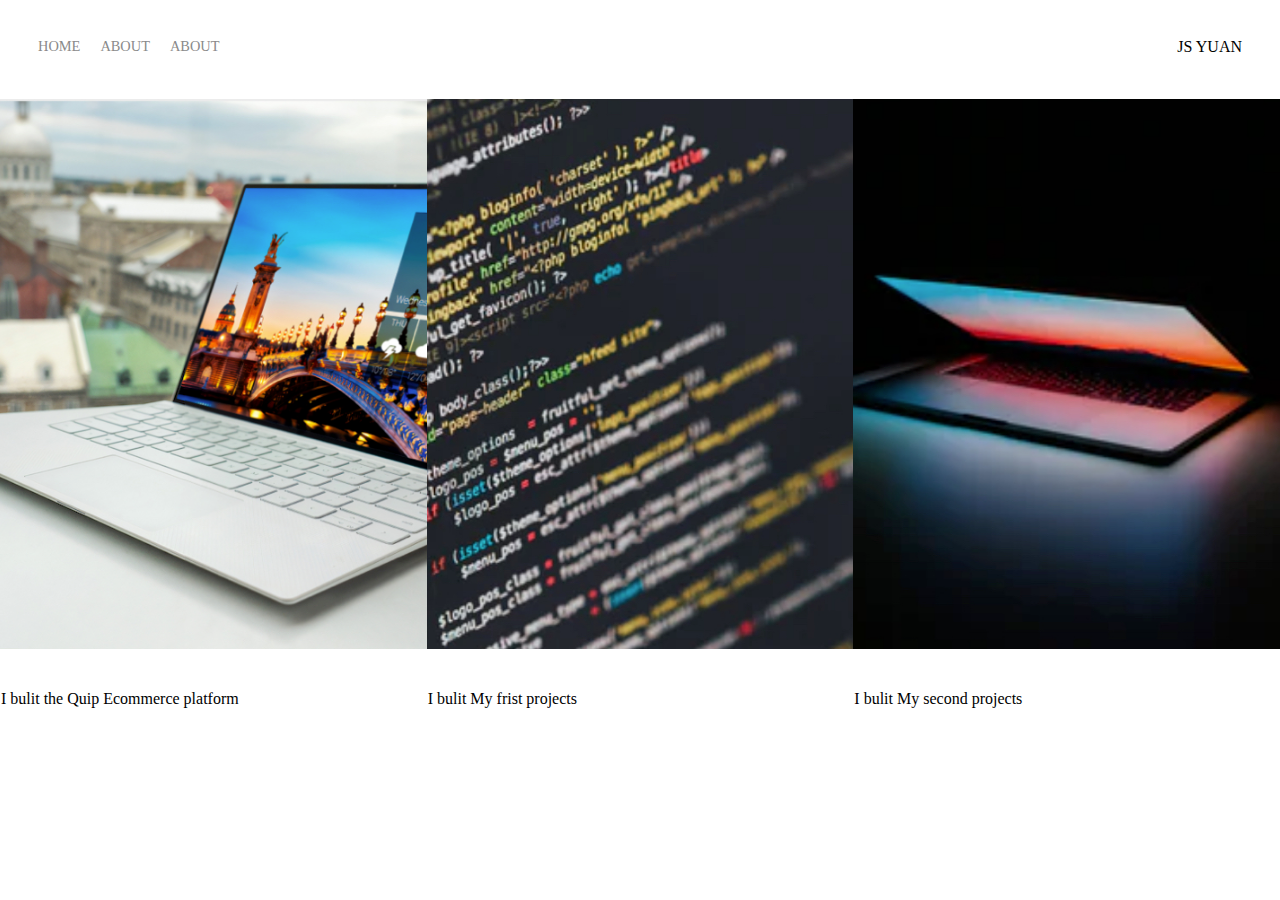
<file: index.html>
<!DOCTYPE html>
<html>
<head>
    <meta charset="UTF-8" />
    <title>arthuryuan website</title>
    <link rel="stylesheet" href="style.css">
</head>
<body>
    <div class="container">
        <div class="nav-wrapper">
            <div class="left-side">
                <div class="nav-link-wrapper">
                    <a href="index.html">Home</a>
                </div>
                <div class="nav-link-wrapper a">
                    <a href="about.html">About</a>
                </div>
                <div class="nav-link-wrapper tool">
                    <a href="tool.html">About</a>
                </div>
            </div>
            <div class="right-sdie">
                <div class="brand">
                    <div>JS YUAN</div>
                </div>
            </div>
        </div>

        <div class="content-wrapper">
            <div class="portfolio-items-wrapper">
                
                <div class="portfolio-item-wrapper">
                    <div class="portfolio-img-background" style="background-image:url(images/portfolio/portfolio1.jpg)"></div>
                    <div class="img-text-wrapper">
                        <div class="logo-wrapper">
                            <!-- <img src="images/logos/quip.jpg" /> -->
                        </div>
                        <div class="subtitle"> I bulit the Quip Ecommerce platform </div>
                    </div>
                </div>

                <div class="portfolio-item-wrapper">
                    <div class="portfolio-img-background" style="background-image:url(images/portfolio/portfolio2.jpg)"></div>
                    <div class="img-text-wrapper">
                        <div class="logo-wrapper">
                            <!-- <img src="images/logos/quip.jpg" /> -->
                        </div>
                        <div class="subtitle"> I bulit My frist projects </div>
                    </div>
                </div>

                <div class="portfolio-item-wrapper">
                    <div class="portfolio-img-background" style="background-image:url(images/portfolio/portfolio3.jpg)"></div>
                    <div class="img-text-wrapper">
                        <div class="logo-wrapper">
                            <!-- <img src="images/logos/quip.jpg" /> -->
                        </div>
                        <div class="subtitle"> I bulit My second projects </div>
                </div>

            </div>
        </div>
    </div>
</body>
<script>
    const portfolioItems = document.querySelectorAll('.portfolio-item-wrapper')
    portfolioItems.forEach(portfolioItem => {
        console.log('got it');
        portfolioItem.addEventListener('mouserover', () => {
            console.log(portfolioItem);
            // console.log(portfolioItem.childNodes[1].classList);
            // portfolioItem.childNodes[1].classList.add('img-draken');
        })

        // portfolioItem.addEventListener('mouserout', () => {
        //     console.log(portfolioItem.childNodes[1].classList);
        //     portfolioItem.childNodes[1].classList.remove('img-draken');
        // })
    })
</script>
</html>
</file>
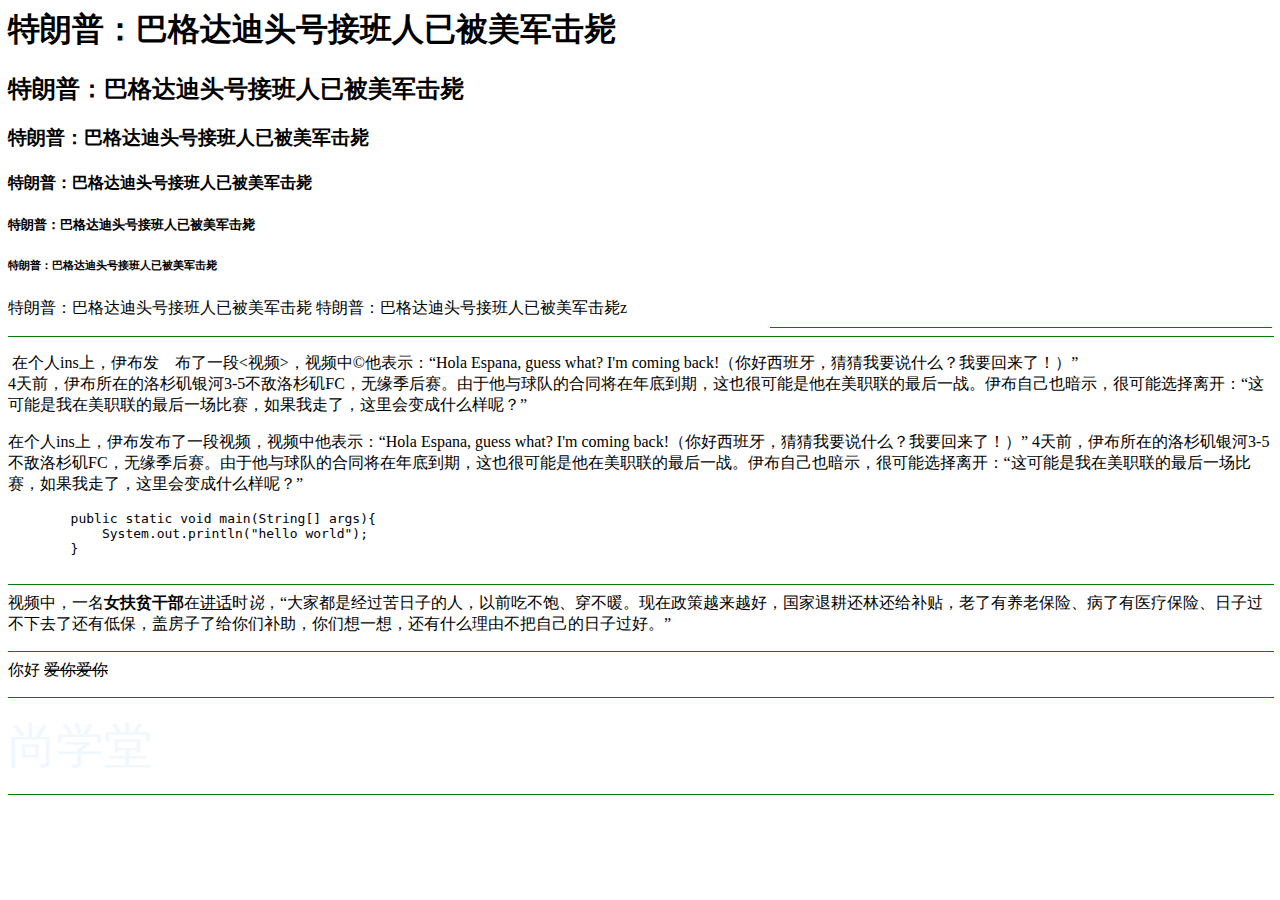
<file: new_learn.html>
<html>
        <head></head>
        
        <!--告诉浏览器用utf-8格式来解析这个html文件-->
        <!--    <meta charset="UTF-8">-->
        <!-- 繁写：-->
        <meta http-equiv="content-type" content="text/html;charset=utf-8"/>
        <!--  3秒之后刷新进入百度首页  -->
        <!--    <meta http-equiv="refresh" content="3;url=https://baidu.com"/>-->
        <!--    页面的作者信息，页面右键代码可以查看  -->
        <meta name="author" content="***公司名字；yjs；11323@qq.com" />
        <!--  keywords, description 组合使用，用于浏览器搜索引擎优化  -->
        <meta name="keywords" content="java零基础就业；大数据云计算；高薪就业" />
        <meta name="description" content="0元入学；可贷款" />
    
        <!-- link标签；用于引入外部资源  -->
        <link rel="shortcut icon" href="https://www.baidu.com/favicon.ico" type=image/x-icon>
        <!--标题标签，页面中显示的标签就是title-->
        <title>百度一下，你就知道</title>

        <body>

        <!--在编辑器中的格式，不代表是页面中的格式， 浏览器中可能出现误解析，解析为一个小空格-->
        <!--  1. 标题标签
              特点：加粗 自动换行
              h1-h6:有效的标签，字体逐渐减小
              h7,h8:无效的标签，浏览器在解析的时候，并没有找到对应的标签，没有找到，就按照普通文本处理-->

        <h1>特朗普：巴格达迪头号接班人已被美军击毙</h1>
        <h2>特朗普：巴格达迪头号接班人已被美军击毙</h2>
        <h3>特朗普：巴格达迪头号接班人已被美军击毙</h3>
        <h4>特朗普：巴格达迪头号接班人已被美军击毙</h4>
        <h5>特朗普：巴格达迪头号接班人已被美军击毙</h5>
        <h6>特朗普：巴格达迪头号接班人已被美军击毙</h6>
        <h7>特朗普：巴格达迪头号接班人已被美军击毙</h7>
        <h8>特朗普：巴格达迪头号接班人已被美军击毙</h8>z

        <!--  2. 横线
        width: 设置宽度 200px占用200像素位置 30% 跟着浏览器变化，一直占用浏览器的百分之30
        aligh: 设置位置 靠左 left 靠右 right 居中（默认）center
        size：设置高度-->
        <hr width="500px" align="right" size="1" color="green"/>
        <hr width="100%" align="left" size="1" color="green"/>

        <!--  3. 段落标签
        每个段落中的文字，根据浏览器的大小会进行自动换行
        每个段落之间有默认的空白行
        4. 换行标签：br
        5. 实体字符：&nbsp; &emsp; &lt; &gt; &copy; -->

        <p>
            &nbsp;在个人ins上，伊布发&emsp;布了一段&lt;视频&gt;，视频中&copy;他表示：“Hola Espana, guess what? I'm coming back!（你好西班牙，猜猜我要说什么？我要回来了！）” <br/>4天前，伊布所在的洛杉矶银河3-5不敌洛杉矶FC，无缘季后赛。由于他与球队的合同将在年底到期，这也很可能是他在美职联的最后一战。伊布自己也暗示，很可能选择离开：“这可能是我在美职联的最后一场比赛，如果我走了，这里会变成什么样呢？”</p>
        <p>在个人ins上，伊布发布了一段视频，视频中他表示：“Hola Espana, guess what? I'm coming back!（你好西班牙，猜猜我要说什么？我要回来了！）” 4天前，伊布所在的洛杉矶银河3-5不敌洛杉矶FC，无缘季后赛。由于他与球队的合同将在年底到期，这也很可能是他在美职联的最后一战。伊布自己也暗示，很可能选择离开：“这可能是我在美职联的最后一场比赛，如果我走了，这里会变成什么样呢？”</p>

        <!--  6.预文本标签： 文本原样输出-->
        <pre>
        public static void main(String[] args){
            System.out.println("hello world");
        }
        </pre>

        <!--  7. 加粗：b
        倾斜：i
        下划线：u
        可以组合使用-->
        <hr width="100%" size='1', color="green">
        视频中，一名<b>女扶贫干部</b>在<u>讲话</u>时<i>说</i>，“大家都是经过苦日子的人，以前吃不饱、穿不暖。现在政策越来越好，国家退耕还林还给补贴，老了有养老保险、病了有医疗保险、日子过不下去了还有低保，盖房子了给你们补助，你们想一想，还有什么理由不把自己的日子过好。”

        <!--8. "一箭穿心"  -->
        <p>
        <hr width="100%" size='1', color="green">
        你好 <del>爱你爱你</del>
        </p>
         <!--9. 字体标签    -->
        <hr width="100%" size='1', color="green">       
        <p>
        <font face="楷体" color="#f0f8ff" size="999">尚学堂</font>
        </p>
        <hr width="100%" size='1', color="green">
        </bosdy>
                

</html>
</file>
<file: style.css>
/*Master style*/
body{
    margin: 0px;
}

.container{
    display: gird;
    grid-template-columns: 1fr 1fr 1fr;
}

/* nav styles */
.nav-wrapper{
    display: flex;
    justify-content: space-between;
    padding: 38px;
}

.left-side{
    display: flex;    

}

.nav-wrapper > .left-side > div{
    display: flex;    
    margin-right: 20px;
    font-size: 0.9em;
    text-transform: uppercase;
}

.nav-link-wrapper{
    height: 22px;
    border-bottom: 1px solid transparent;
    transition: border-bottom 0.5s;
}

.nav-link-wrapper a{
    color: #8a8a8a;
    text-decoration: none;
    transition: color 0.5s;
}

.nav-link-wrapper :hover{
    border-bottom: 1 px sold black;
}

.nav-link-wrapper a:hover{
    color: black;
}

.logo-wrapper img{
    width: 100%; /* cannot be auto*/
    height: auto;
}

/* Portfolio style */
.portfolio-items-wrapper{
    display: grid;
    grid-template-columns: 1fr 1fr 1fr;
}

.portfolio-items-wrapper{
    position: relative;

}

.portfolio-img-background{
    height: 550px;
    width: 100%;
    background-size: cover;
    background-position: center;
    background-repeat: no-repeat;
}

.img-text-wrapper{
    position: absolute;
    top: 1;
    display: flex;
    flex-direction: row;
    justify-content: center;
    align-items: center;
    height: 100px;
    text-align: center;
    padding-left: 1px;
    padding-right: 1px;
}


/*Needs to be more specific with selector*/
/* .img-text-wrapper .subtitle{
    transition: 1s;
    color: transparent;

}
.img-text-wrapper:hover .subtitle{
    font-size: 200;
    color: lightseagreen;
}

.img-darken {
    transition: 1s;
    filter: brightness(10%);
} */
</file>
